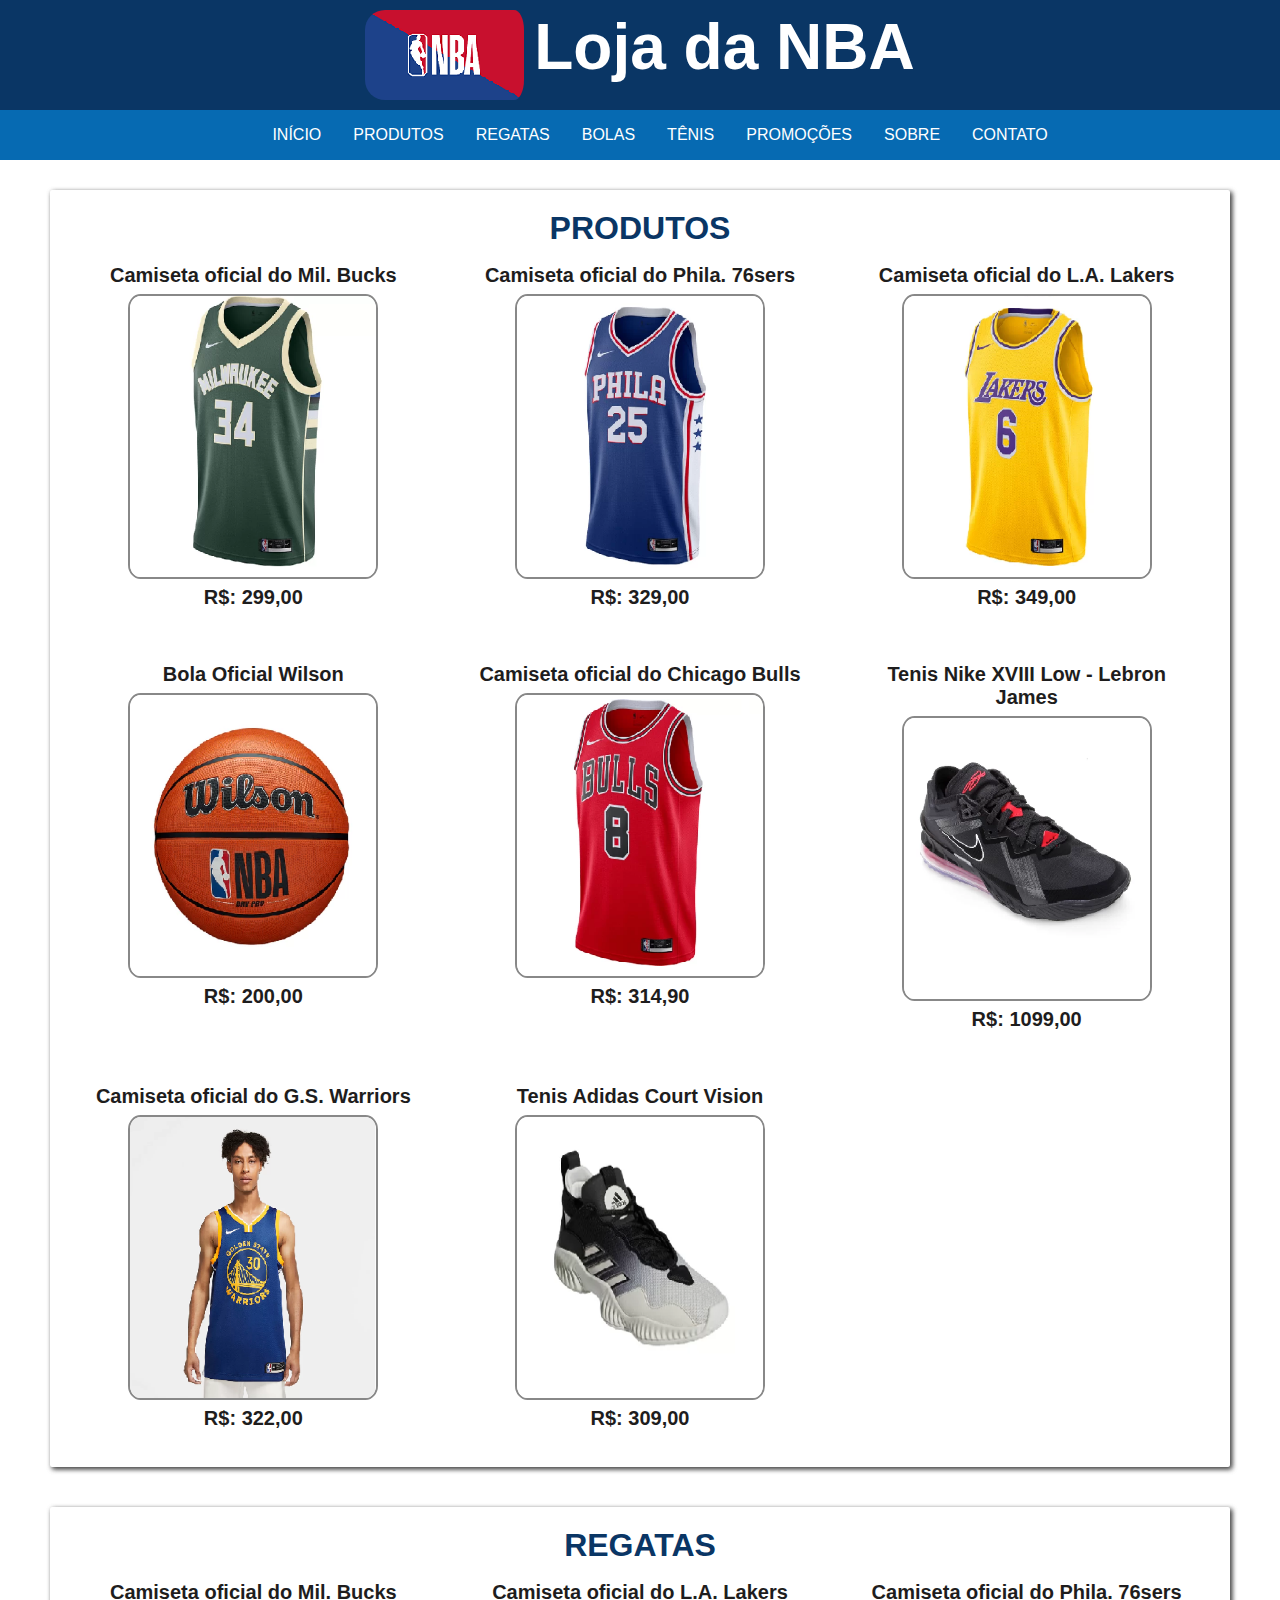
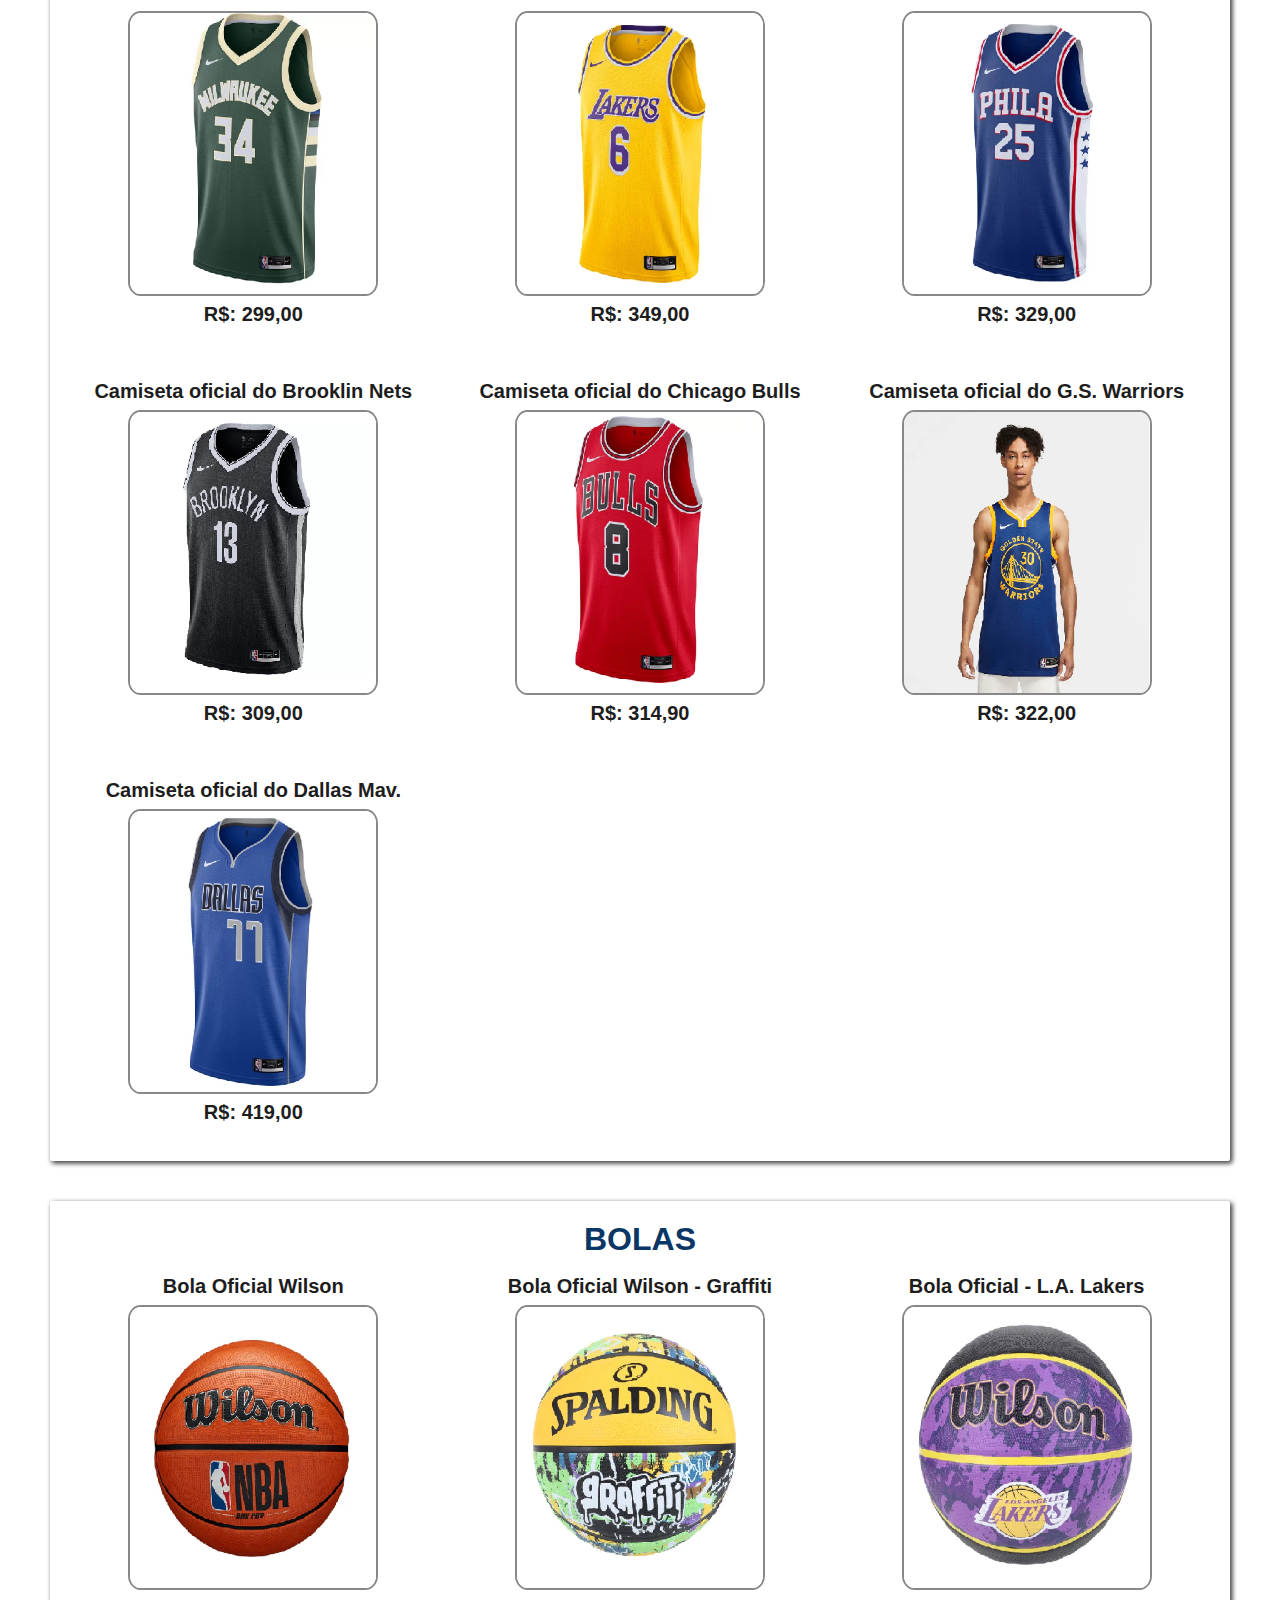
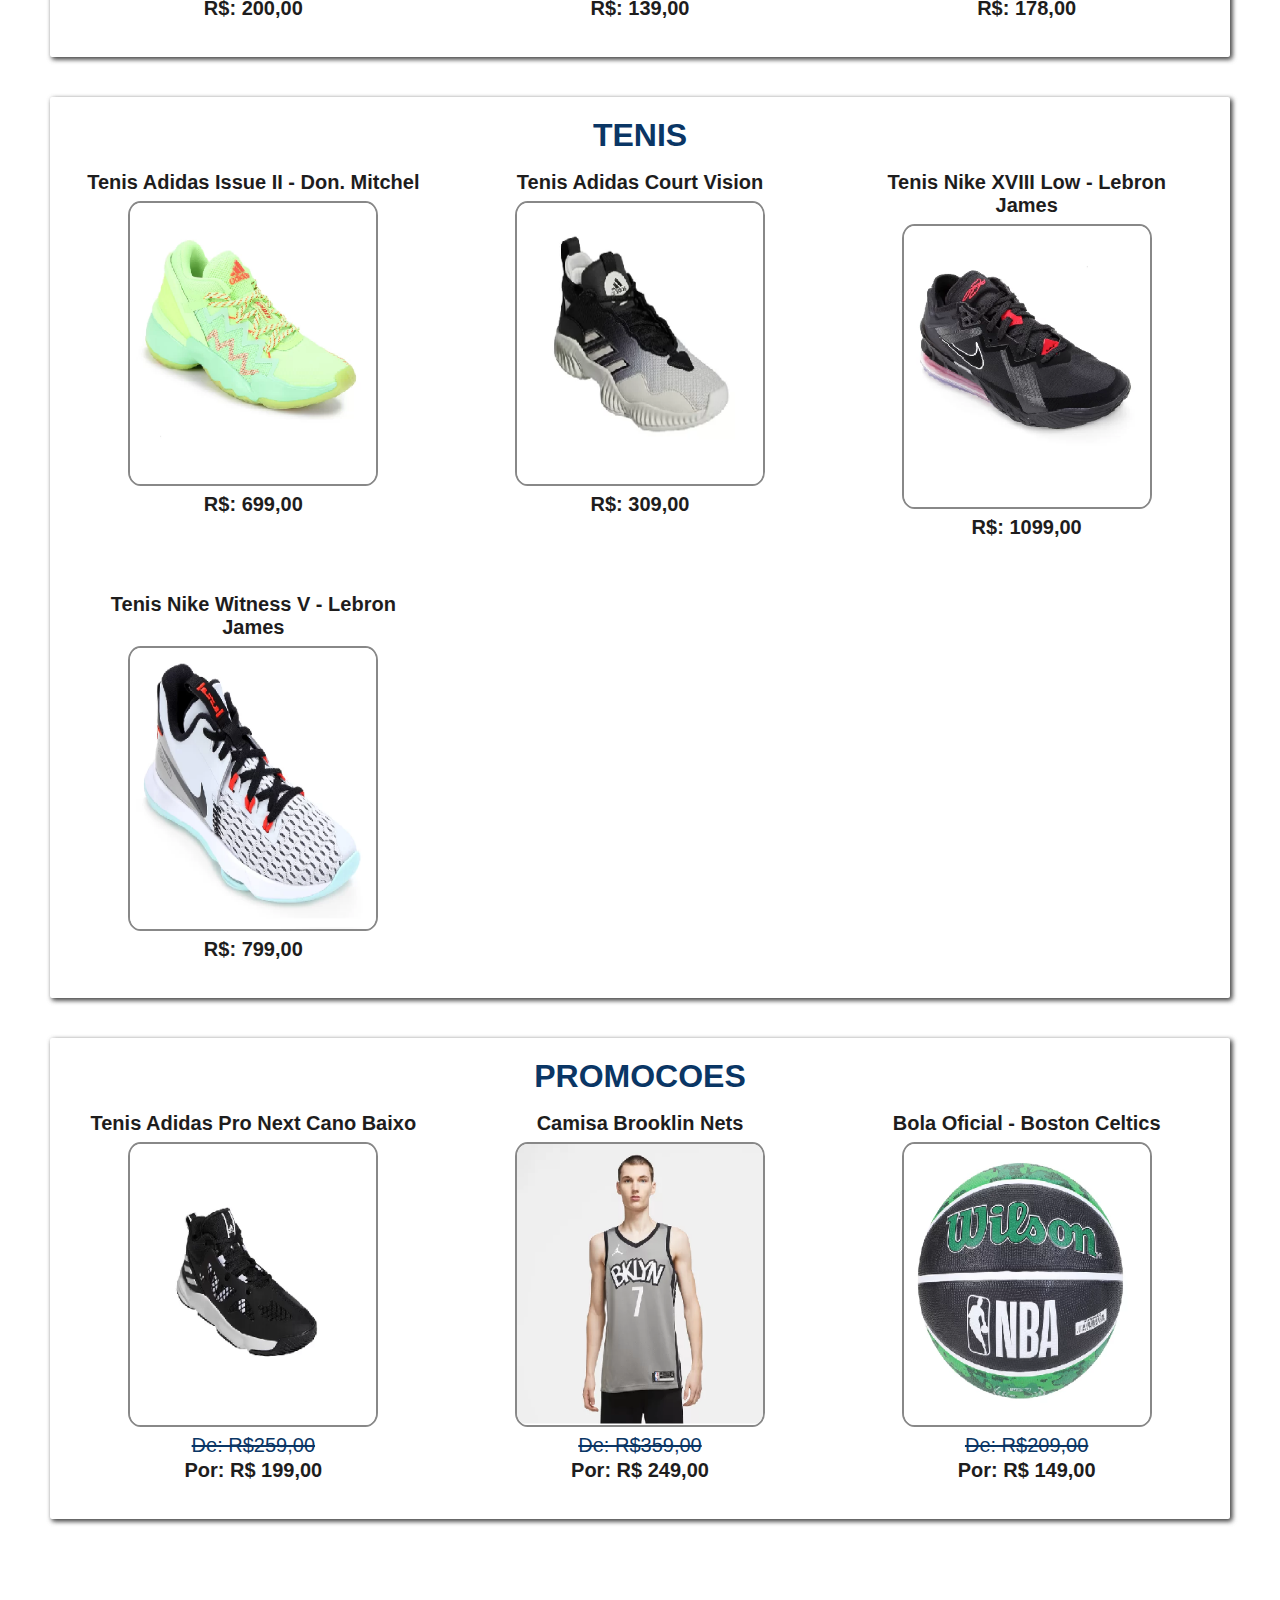
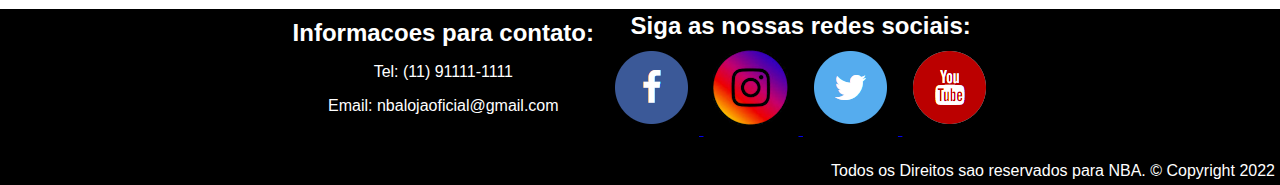
<file: index.html>
<!DOCTYPE html>
<html>
    <head>
        <meta charset="utf-8">
        <title> NBA - Produtos</title>
        <link href="styles.css" rel="stylesheet">
        <meta name="viewport" content="width=device-width, initial-scale=1.0">
        <link rel="preconnect" href="https://fonts.googleapis.com">
        <link rel="preconnect" href="https://fonts.gstatic.com" crossorigin>
        <link href="https: //fonts.googleapis.com/css2? family= Roboto:wght@100 & display=swap" rel="stylesheet">
        <link rel="icon" type="imagem/png" href="images/logoNBA.png">
    </head>
    <body>
        <header>
            <div id="logo">
                <img id="logoImg" src="images/logoNBA.png">
                <h1 id="logoTitulo"> Loja da NBA </h1>
            </div>
            <div class="menu">
                <ul>
                   <li> <a href="index.html"> INÍCIO </a> </li> 
                   <li> <a href="#produtos"> PRODUTOS </a> </li> 
                   <li> <a href="#regatas"> REGATAS </a> </li> 
                   <li> <a href="#bolas"> BOLAS </a> </li> 
                   <li> <a href="#tenis"> TÊNIS </a> </li> 
                   <li> <a href="#promocoes"> PROMOÇÕES </a> </li> 
                   <li> <a href="sobre.html"> SOBRE </a> </li> 
                   <li> <a href="contato.html"> CONTATO </a> </li> 
                </ul>
            </div>
        </header>
        <main>
            <div class="coluna">
                <div class="card">
                <h1 id="produtos">PRODUTOS</h1>
                    <div class="grid"> 
                        <div class="prod">
                            <p class="textoProd">Camiseta oficial do Mil. Bucks</p>
                            <img src="images/camisaBucks.png">
                            <p class="textoProd"> R$: 299,00 </p>
                        </div>
                        <div class="prod">
                            <p class="textoProd">Camiseta oficial do Phila. 76sers</p>
                            <img src="images/camisaPhiladelphia.png">
                            <p class="textoProd"> R$: 329,00 </p>
                        </div>
                        <div class="prod">
                            <p class="textoProd">Camiseta oficial do L.A. Lakers</p>
                            <img src="images/camisaLakers.png">
                            <p class="textoProd"> R$: 349,00 </p>
                        </div>
                        <div class="prod">
                            <p class="textoProd">Bola Oficial Wilson</p>
                            <img src="images/bolaWillsonpadrao.png">
                            <p class="textoProd"> R$: 200,00 </p>
                        </div>
                        <div class="prod">
                            <p class="textoProd">Camiseta oficial do Chicago Bulls</p>
                            <img src="images/camisaBulls.png">
                            <p class="textoProd"> R$: 314,90 </p>
                        </div>
                        <div class="prod">
                            <p class="textoProd">Tenis Nike XVIII Low - Lebron James</p>
                            <img src="images/tenisLebron.png">
                            <p class="textoProd"> R$: 1099,00 </p>
                        </div>
                        <div class="prod">
                            <p class="textoProd">Camiseta oficial do G.S. Warriors</p>
                            <img src="images/camisaWarriors.png">
                            <p class="textoProd"> R$: 322,00 </p>
                        </div>
                        <div class="prod">
                            <p class="textoProd">Tenis Adidas Court Vision</p>
                            <img src="images/tenisAdidas.png">
                            <p class="textoProd"> R$: 309,00 </p>
                        </div>
                    </div>
                </div>
                <div class="card">
                    <h1 id="regatas">REGATAS</h1>
                        <div class="grid miniGrid"> 
                            <div class="prod">
                                <p class="textoProd">Camiseta oficial do Mil. Bucks</p>
                                <img src="images/camisaBucks.png">
                                <p class="textoProd"> R$: 299,00 </p>
                            </div>
                            <div class="prod">
                                <p class="textoProd">Camiseta oficial do L.A. Lakers</p>
                                <img src="images/camisaLakers.png">
                                <p class="textoProd"> R$: 349,00 </p>
                            </div>
                            <div class="prod">
                                <p class="textoProd">Camiseta oficial do Phila. 76sers</p>
                                <img src="images/camisaPhiladelphia.png">
                                <p class="textoProd"> R$: 329,00 </p>
                            </div>
                            <div class="prod">
                                <p class="textoProd">Camiseta oficial do Brooklin Nets</p>
                                <img src="images/camisaNets.png">
                                <p class="textoProd"> R$: 309,00 </p>
                            </div>
                            <div class="prod">
                                <p class="textoProd">Camiseta oficial do Chicago Bulls</p>
                                <img src="images/camisaBulls.png">
                                <p class="textoProd"> R$: 314,90 </p>
                            </div>
                            <div class="prod">
                                <p class="textoProd">Camiseta oficial do G.S. Warriors</p>
                                <img src="images/camisaWarriors.png">
                                <p class="textoProd"> R$: 322,00 </p>
                            </div>
                            <div class="prod">
                                <p class="textoProd">Camiseta oficial do Dallas Mav.</p>
                                <img src="images/camisaDallas.png">
                                <p class="textoProd"> R$: 419,00 </p>
                            </div>
                        </div>
                </div>
                <div class="card">
                    <h1 id="bolas">BOLAS</h1>
                        <div class="grid miniGrid"> 
                            <div class="prod">
                                <p class="textoProd">Bola Oficial Wilson</p>
                                <img src="images/bolaWillsonpadrao.png">
                                <p class="textoProd"> R$: 200,00 </p>
                            </div>
                            <div class="prod">
                                <p class="textoProd">Bola Oficial Wilson - Graffiti</p>
                                <img src="images/bolaEstilizada.png">
                                <p class="textoProd"> R$: 139,00 </p>
                            </div>
                            <div class="prod">
                                <p class="textoProd">Bola Oficial - L.A. Lakers</p>
                                <img src="images/bolaLakers.png">
                                <p class="textoProd"> R$: 178,00 </p>
                            </div>
                        </div>
                </div>
                <div class="card">
                    <h1 id="tenis">TENIS</h1>
                        <div class="grid miniGrid"> 
                            <div class="prod">
                                <p class="textoProd">Tenis Adidas Issue II - Don. Mitchel</p>
                                <img src="images/tenisMitchel.png">
                                <p class="textoProd"> R$: 699,00 </p>
                            </div>
                            <div class="prod">
                                <p class="textoProd">Tenis Adidas Court Vision</p>
                                <img src="images/tenisAdidas.png">
                                <p class="textoProd"> R$: 309,00 </p>
                            </div>
                            <div class="prod">
                                <p class="textoProd">Tenis Nike XVIII Low - Lebron James</p>
                                <img src="images/tenisLebron.png">
                                <p class="textoProd"> R$: 1099,00 </p>
                            </div>
                            <div class="prod">
                                <p class="textoProd">Tenis Nike Witness V - Lebron James</p>
                                <img src="images/tenisWitness.png">
                                <p class="textoProd"> R$: 799,00 </p>
                            </div>
                        </div>
                </div>
                <div class="card">
                    <h1 id="promocoes">PROMOCOES</h1>
                        <div class="grid miniGrid"> 
                            <div class="prod">
                                <p class="textoProd">Tenis Adidas Pro Next Cano Baixo</p>
                                <img src="images/tenisAdidaspadrao.png">
                                <p class="textoProm"> De: R$259,00 </p>
                                <p class="textoProd">Por: R$ 199,00</p>
                            </div>
                            <div class="prod">
                                <p class="textoProd">Camisa Brooklin Nets</p>
                                <img src="images/camisaKevin.png">
                                <p class="textoProm"> De: R$359,00 </p>
                                <p class="textoProd">Por: R$ 249,00</p>
                            </div>
                            <div class="prod">
                                <p class="textoProd">Bola Oficial - Boston Celtics</p>
                                <img src="images/bolaCeltics.png">
                                <p class="textoProm"> De: R$209,00 </p>
                                <p class="textoProd">Por: R$ 149,00</p>
                            </div>
                        </div>
                </div>
            </div>
            
        </main>
        <footer id="contato">
            <div class="separacao">
                <div class="rodape">
                    <h2> Informacoes para contato: </h2>
                    <p> Tel: (11) 91111-1111 </p>
                    <p> Email: nbalojaoficial@gmail.com</p>
                </div>
                <div class="social"> 
                    <div>
                        <h2>Siga as nossas redes sociais:</h2>
                        <a target="_blank" href="https://pt-br.facebook.com/NBABrasil/"> 
                            <img src="images/fb.png">
                        </a>
                        <a target="_blank" href="https://www.instagram.com/nbabrasil/?hl=pt-br">
                            <img src="images/ig.png">
                        </a>
                        <a target="_blank" href="https://twitter.com/NBABrasil?ref_src=twsrc%5Egoogle%7Ctwcamp%5Eserp%7Ctwgr%5Eauthor">
                            <img src="images/tw.png">
                        </a>
                        <a target="_blank" href="https://www.youtube.com/channel/UCsiCOcr5SZAWlJMfcw9P__w">
                            <img src="images/yt.png">
                        </a>
                    </div>
                </div>
            </div>
            <div id="direitos">
                <p> Todos os Direitos sao reservados para NBA. &copy; Copyright 2022 </p>
            </div>
        </footer>
    </body>
</html>
</file>
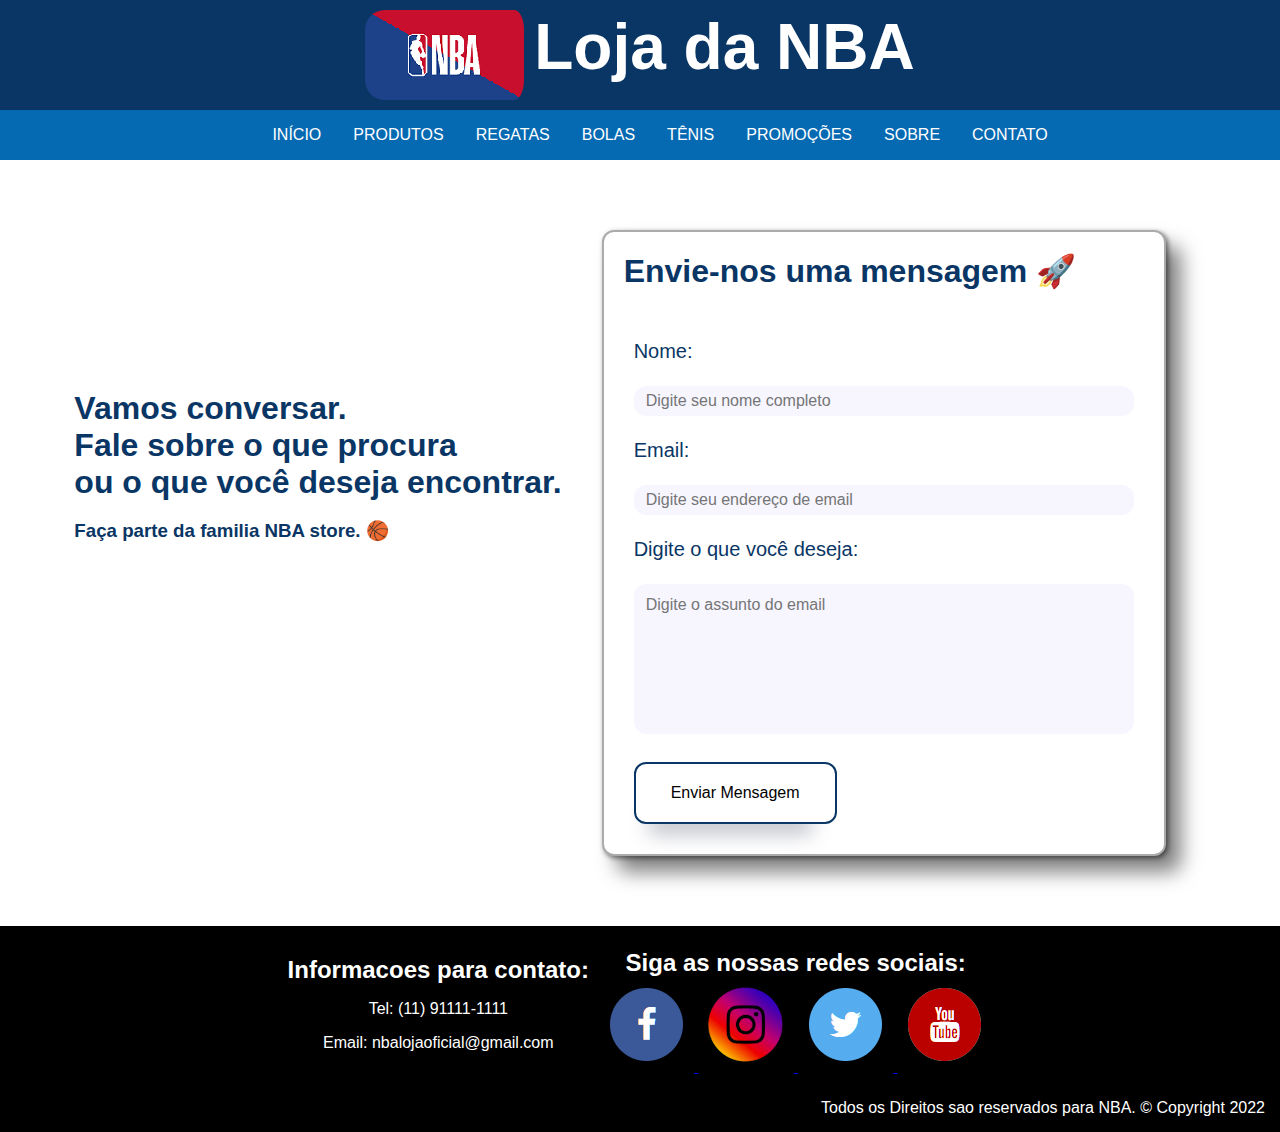
<file: contato.html>
<!DOCTYPE html>
<html>
    <head>
        <meta charset="utf-8">
        <title> NBA - Produtos</title>
        <link href="contato.css" rel="stylesheet">
        <meta name="viewport" content="width=device-width, initial-scale=1.0">
        <link rel="preconnect" href="https://fonts.googleapis.com">
        <link rel="preconnect" href="https://fonts.gstatic.com" crossorigin>
        <link href="https: //fonts.googleapis.com/css2? family= Roboto:wght@100 & display=swap" rel="stylesheet">
        <link rel="icon" type="imagem/png" href="images/logoNBA.png">
    </head>
    <body>
        <header>
            <div id="logo">
                <img id="logoImg" src="images/logoNBA.png">
                <h1 id="logoTitulo"> Loja da NBA </h1>
            </div>
            <div class="menu">
                <ul>
                   <li> <a href="index.html"> INÍCIO </a> </li> 
                   <li> <a href="#produtos"> PRODUTOS </a> </li> 
                   <li> <a href="#regatas"> REGATAS </a> </li> 
                   <li> <a href="#bolas"> BOLAS </a> </li> 
                   <li> <a href="#tenis"> TÊNIS </a> </li> 
                   <li> <a href="#promocoes"> PROMOÇÕES </a> </li> 
                   <li> <a href="sobre.html"> SOBRE </a> </li> 
                   <li> <a href="contato.html"> CONTATO </a> </li> 
                </ul>
            </div>
        </header>
        <main>
            <div class="grid">
                <div class="texto">
                    <h1>Vamos conversar.<br> Fale sobre o que procura <br> ou o que você deseja encontrar.</h1>
                    <h3>Faça parte da familia NBA store. &#127936;</h3>
                </div>
                <div class="card">
                    <h1 id="textoCard">Envie-nos uma mensagem &#128640;</h1>
                    <form class="center">
                        <label for="nome" class="alinhar">Nome:</label><br><br>
                        <input type="text" id="nome" placeholder="Digite seu nome completo" maxlength="256"><br><br>
                        <label for="email" class="alinhar">Email:</label><br><br>
                        <input type="email" id="email" placeholder="Digite seu endereço de email"><br><br>
                        <label for="digite" class="alinhar"> Digite o que você deseja:</label><br><br>
                        <textarea id="digite" name="digite" placeholder="Digite o assunto do email" rows="7" colls="150" wrap></textarea><br><br>
                        <input type="button" value="Enviar Mensagem" class="botao">
                    </form>
                </div>
            </div>
        </main>
        <footer>
            <div class="separacao">
                <div class="rodape">
                    <h2> Informacoes para contato: </h2>
                    <p> Tel: (11) 91111-1111 </p>
                    <p> Email: nbalojaoficial@gmail.com</p>
                </div>
                <div class="social"> 
                    <div>
                        <h2>Siga as nossas redes sociais:</h2>
                        <a target="_blank" href="https://pt-br.facebook.com/NBABrasil/"> 
                            <img src="images/fb.png">
                        </a>
                        <a target="_blank" href="https://www.instagram.com/nbabrasil/?hl=pt-br">
                            <img src="images/ig.png">
                        </a>
                        <a target="_blank" href="https://twitter.com/NBABrasil?ref_src=twsrc%5Egoogle%7Ctwcamp%5Eserp%7Ctwgr%5Eauthor">
                            <img src="images/tw.png">
                        </a>
                        <a target="_blank" href="https://www.youtube.com/channel/UCsiCOcr5SZAWlJMfcw9P__w">
                            <img src="images/yt.png">
                        </a>
                    </div>
                    
                </div>
            </div>
            <div id="direitos">
                <p> Todos os Direitos sao reservados para NBA. &copy; Copyright 2022 </p>
            </div>
        </footer>
    </body>
</html>
</file>
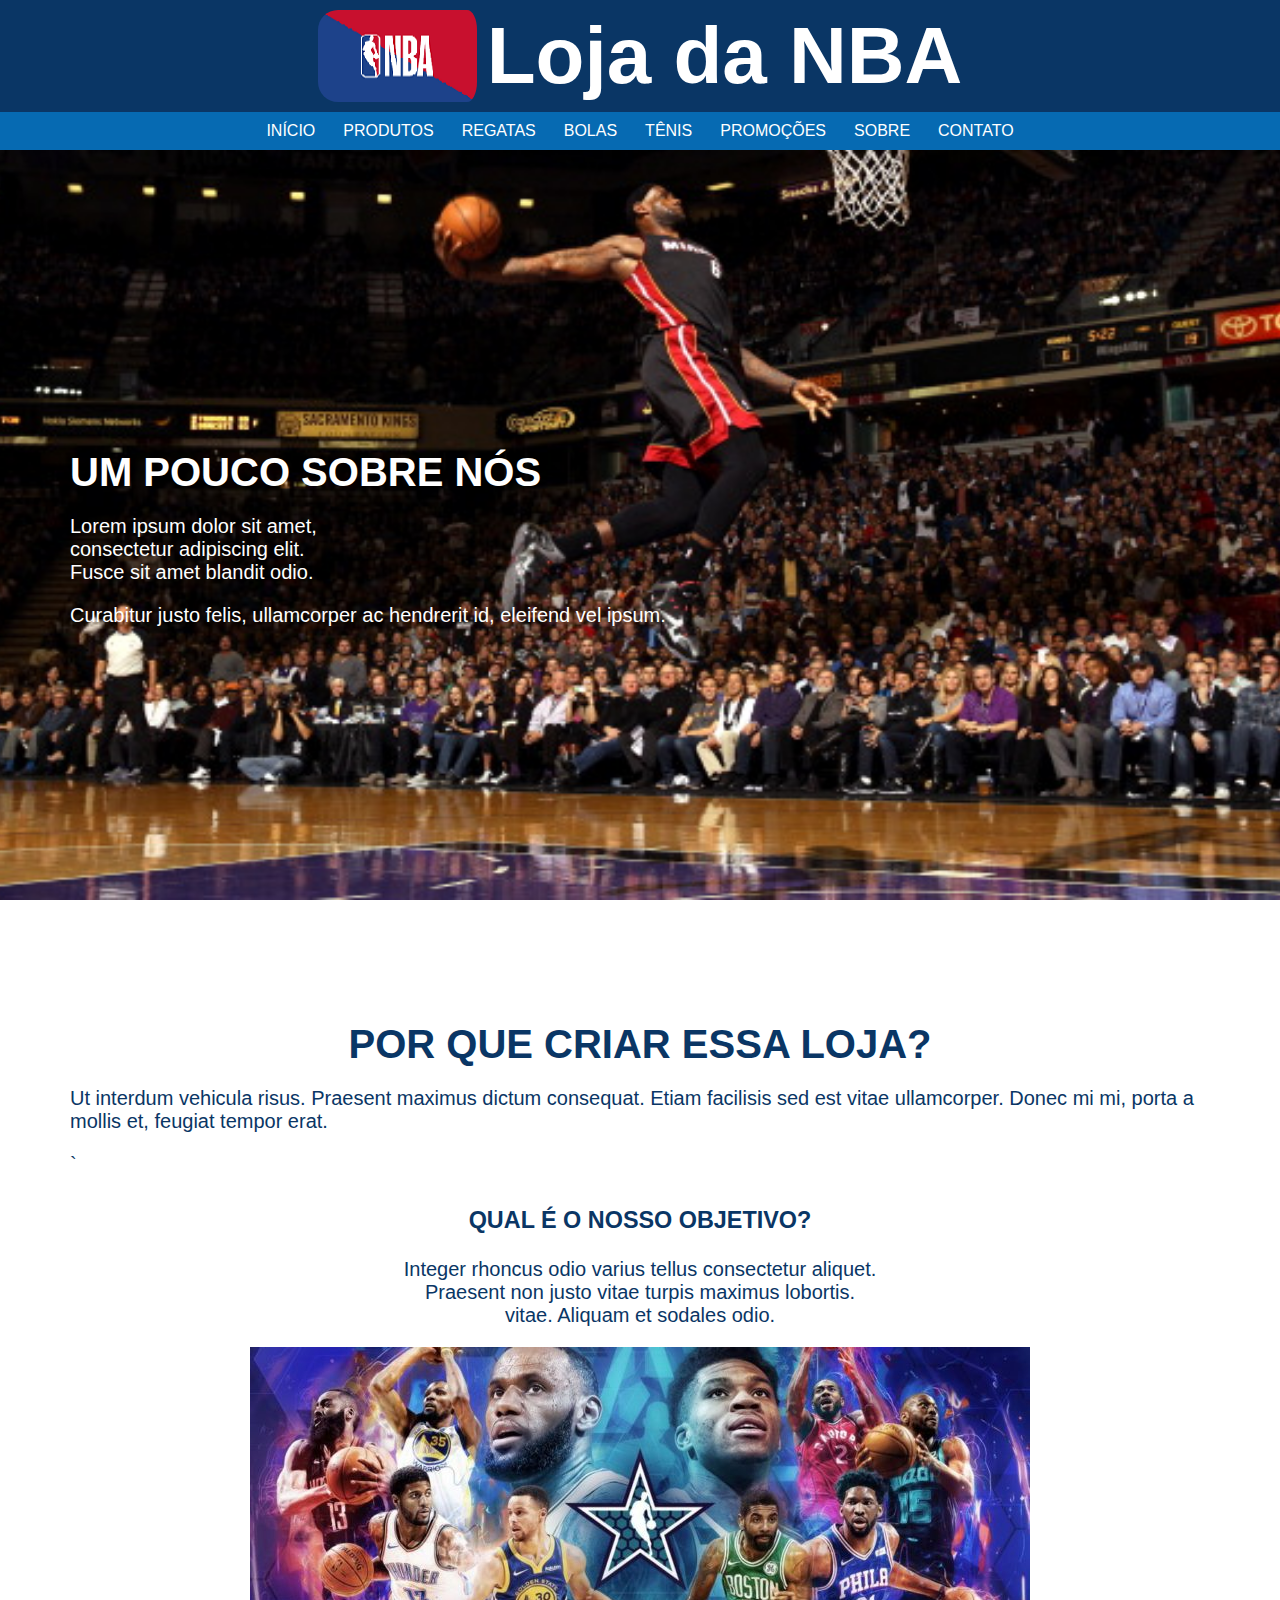
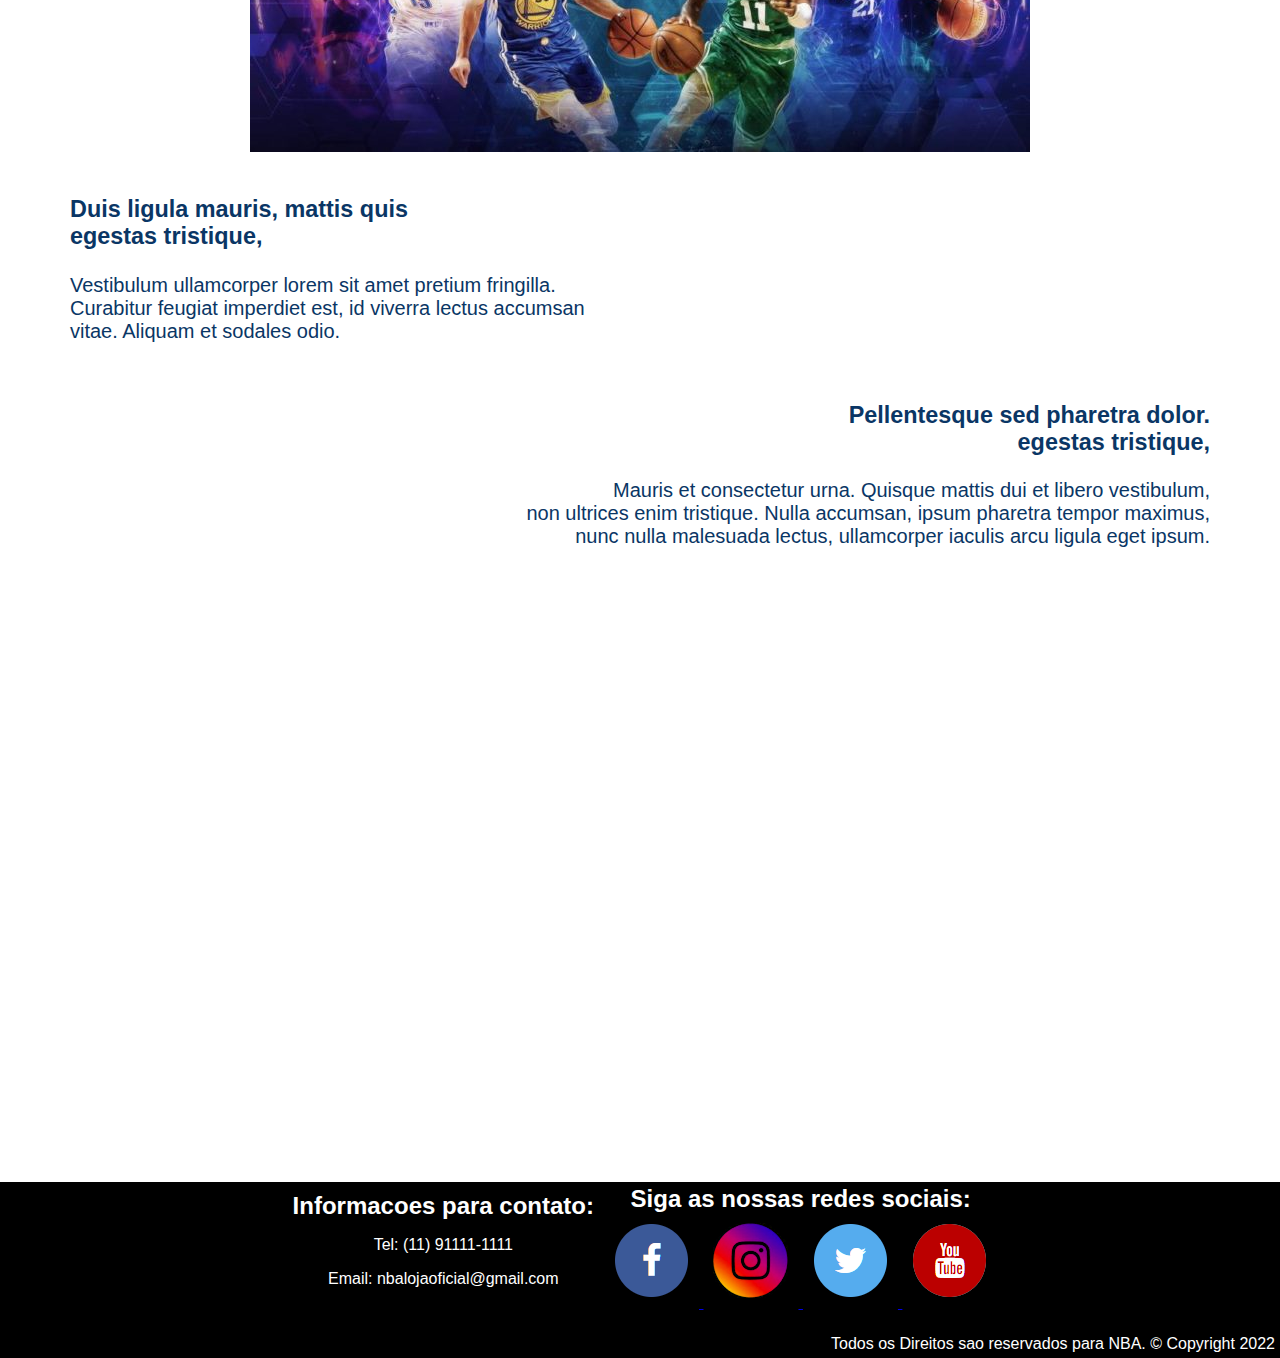
<file: sobre.html>
<!DOCTYPE html>
<html>
    <head>
        <meta charset="utf-8">
        <title> NBA - Sobre</title>
        <meta name="viewport" content="width=device-width, initial-scale=1.0">
        <link rel="preconnect" href="https://fonts.googleapis.com">
        <link rel="preconnect" href="https://fonts.gstatic.com" crossorigin>
        <link href="https: //fonts.googleapis.com/css2? family= Roboto:wght@100 & display=swap" rel="stylesheet">
        <link rel="icon" type="imagem/png" href="images/logoNBA.png">
        <link href="sobre.css" rel="stylesheet">

        <style>
            body
            {
                background-color: white;
                color: #0a3665;
                margin: 0;
                font-family: 'Candara', 'Roboto', Helvetica, sans-serif;
            }
            header h1
            {
                font-size: 5rem;
                user-select: none;
                color: rgb(255, 255, 255);
                display: flex;
                justify-content: center;
                align-items: center;
            }

            header
            {
                background-color: #0a3665;
            }

            #logo
            {
                display: flex;
                justify-content: center;
                padding: 10px;
            }

            #logoImg
            {
                padding-right: 10px;
                pointer-events: none; 
                border-radius: 20px;
                width: auto;
            }
            .menu
            {   
                background-color: #066ab2;
                display: flex;
                justify-content: center;
                align-items: center;
            }

            .menu a
            {
                text-decoration: none;
                text-align: center;
                color: white;
                padding: 14px;
                transition: background-color 0,5s;
            }

            .menu a:hover
            {
                background-color: #0a3665; 
            }

            @media screen and (max-width: 800px) 
            {

                header h1
                {
                    font-size: 3rem; 
                }

                ul
                {
                    width: 100%;
                display: block;
                }

                li
                {
                    width: 100%;
                    display: block;
                    
                }

                .menu a
                {
                    width: 100%;
                    display: block;
                }

                #logo
                {
                    align-items: center;
                }

            }

            @media screen and (max-width: 600px)
            {
                #logoImg
                { 
                    width: 150px;
                    margin-left: -75px;
                    left: 50%;
                    position: relative;
                } 
                #logo
                {
                    width: 100%;
                    display: block;
                    padding-left: 0;
                }

                body
                {
                    padding: 0;
                }
            }

           .alinhatexto
            {
                padding-right: 15px;
                padding-left: 15px;
                margin-right: auto;
                margin-left: auto;
            }
            @media (min-width: 768px) 
            {
                .alinhatexto
                {
                width: 750px;
                }
            }
            @media (min-width: 992px) 
            {
                .alinhatexto 
                {
                width: 970px;
                }
            }
            @media (min-width: 1200px) 
            {
                .alinhatexto
                {
                width: 1170px;
                }
            }

            .row 
            {
                margin-right: -15px;
                margin-left: -15px;
            }

            .divisao
            {
                position: relative;
                min-height: 1px;
                padding-right: 15px;
                padding-left: 15px;
                width: 100%;
                font-size: 20px;
            }

            .caption 
            {
                padding-top: 8px;
                padding-bottom: 8px;
                color: #0a3665;
                text-align: left;
                font-size: 20px;
            }


            .thumbnail > img
            {
                justify-content: center;
                max-width: 100%;
                height: auto;
            }

            .text-left 
            {
                text-align: left;
            }

            .text-right {
                text-align: right;
            }

            .text-center {
                text-align: center;
            }

        </style>

    </head>
    <body>
        <header>
            <div id="logo">
                <img id="logoImg" src="images/logoNBA.png">
                <h1 id="logoTitulo"> Loja da NBA </h1>
            </div>
            <div class="menu">
                <ul>
                   <li> <a href="index.html"> INÍCIO </a> </li>
                   <li> <a href="index.html#produtos"> PRODUTOS </a> </li> 
                   <li> <a href="index.html#regatas"> REGATAS </a> </li> 
                   <li> <a href="index.html#bolas"> BOLAS </a> </li> 
                   <li> <a href="index.html#tenis"> TÊNIS </a> </li> 
                   <li> <a href="index.html#promocoes"> PROMOÇÕES </a> </li> 
                   <li> <a href="sobre.html"> SOBRE </a> </li> 
                   <li> <a href="contato.html"> CONTATO </a> </li> 
                </ul>
            </div>
        </header>
        <main class="tracking-in-expand">
            <section class="header-site">
                <div class="alinhatexto">
                    <div class="row">
                        <div class="divisao">
                                <h1 class=" text-left"> UM POUCO SOBRE NÓS</h1>
                                    <p class="text-left"> Lorem ipsum dolor sit amet, 
                                        <br> consectetur adipiscing elit. 
                                        <br> Fusce sit amet blandit odio.  </p>
                    
                            <p class="text-left"> Curabitur justo felis, ullamcorper ac hendrerit id, eleifend vel ipsum. </p>
                        </div>
                    </div>
                </div>
            </section>
    
            <section class="content-site">
                <div class="alinhatexto">
                    <div class="row">
                        <div class="divisao">
                            <h1 class="caption, text-center">  POR QUE CRIAR ESSA LOJA? </h1>
                            <p class="caption, text-left"> Ut interdum vehicula risus. Praesent maximus dictum consequat. Etiam facilisis sed est vitae ullamcorper. Donec mi mi, porta a mollis et, feugiat tempor erat.  </p>
                        `   <br>
                        </div>
                    </div>
                    <div class="row">
                        <div class="divisao">
                                <div class="caption text-center thumbnail">
                                    <h3>QUAL É O NOSSO OBJETIVO?  </h3>
                                    <p>Integer rhoncus odio varius tellus consectetur aliquet. 
                                    <br> Praesent non justo vitae turpis maximus lobortis.
                                    <br> vitae. Aliquam et sodales odio.  </p>
                                    <img src="images/fotojogadores.jpeg">
                                </div>
                        </div>
                    </div>
                    <div class="row">
                        <div class="divisao">
                                <div class="caption text-left">
                                    <h3>Duis ligula mauris, mattis quis <br> egestas tristique,  </h3>
                                    <p>Vestibulum ullamcorper lorem sit amet pretium fringilla. <br> 
                                        Curabitur feugiat imperdiet est, id viverra lectus accumsan
                                        <br> vitae. Aliquam et sodales odio.  </p>
                                </div>
                        </div>
                    </div>
                    <div class="row">
                        <div class="divisao">
                                <div class="caption text-right">
                                    <h3> Pellentesque sed pharetra dolor. <br> egestas tristique,  </h3>
                                    <p> Mauris et consectetur urna. Quisque mattis dui et libero vestibulum, 
                                    <br> non ultrices enim tristique. Nulla accumsan, ipsum pharetra tempor maximus, 
                                    <br> nunc nulla malesuada lectus, ullamcorper iaculis arcu ligula eget ipsum. </p>
                                </div>        
                        </div>
                    </div>
                </div>
            </section>
            
            <section class="img-site">
                <div class="alinhatexto">
                    <div class="row">
                        <div class="divisao">
                            <h1 class="text-center"> A MELHOR LOJA QUE VOCÊ VAI VER</h1>  
                            <p class="text-center"> Vivamus venenatis placerat auctor. Nunc mattis mollis sagittis. Mauris porta mi eget <br> ipsum accumsan ullamcorper. Vestibulum sagittis tristique posuere. </p>
                        </div>   
                    </div>   
                </div>
            </section>
        </main>
        <footer id="contato">
            <div class="separacao">
                <div class="rodape">
                    <h2> Informacoes para contato: </h2>
                    <p> Tel: (11) 91111-1111 </p>
                    <p> Email: nbalojaoficial@gmail.com</p>
                </div>
                <div class="social"> 
                    <div>
                        <h2>Siga as nossas redes sociais:</h2>
                        <a target="_blank" href="https://pt-br.facebook.com/NBABrasil/"> 
                            <img src="images/fb.png">
                        </a>
                        <a target="_blank" href="https://www.instagram.com/nbabrasil/?hl=pt-br">
                            <img src="images/ig.png">
                        </a>
                        <a target="_blank" href="https://twitter.com/NBABrasil?ref_src=twsrc%5Egoogle%7Ctwcamp%5Eserp%7Ctwgr%5Eauthor">
                            <img src="images/tw.png">
                        </a>
                        <a target="_blank" href="https://www.youtube.com/channel/UCsiCOcr5SZAWlJMfcw9P__w">
                            <img src="images/yt.png">
                        </a>
                    </div>
                </div>
            </div>
            <div id="direitos">
                <p> Todos os Direitos sao reservados para NBA. &copy; Copyright 2022 </p>
            </div>
        </footer>
    </body>
</html>
</file>
<file: styles.css>
*
{
    box-sizing: border-box;
}
/* ANIMACAO PARA A BARRA DE ROLAGEM*/
html 
{
    scroll-behavior: smooth;
}
   
:target 
{
    scroll-margin-top: .8em;
}

/*configuracoes da pagina*/
body
{
    background-color: white;
    color: #0a3665;
    margin: 0;
    font-family: 'Candara', 'Roboto', Helvetica, sans-serif;
}

ul{
    display: flex;
    list-style-type: none;
}

h1, h2
{
    margin: 0;
}

header h1
{
    font-size: 4rem;
    user-select: none;
    color: rgb(255, 255, 255);
    display: flex;
    justify-content: center;
}

header
{
    background-color: #0a3665;
}

#logo
{
    display: flex;
    justify-content: center;
    padding: 10px;
}

#logoImg
{
    padding-right: 10px;
    pointer-events: none;
    border-radius: 20px;
}


.menu
{
    background-color: #066ab2;
    display: flex;
    justify-content: center;
}

.menu a
{
    text-decoration: none;
    text-align: center;
    color: white;
    padding: 16px;
    transition: background-color 0,5s;
}

.menu a:hover
{
    background-color: #0a3665; 
}

main
{
    padding: 10px 50px 50px 50px;
}

footer 
{
    color: white;
    background-color: black;
    text-align: center;
   
}

.card
{
    text-align: center;
    background-color: white;
    padding: 20px;
    margin-top: 20px;
    margin-bottom: 40px;
    box-shadow: 2px 2px 5px rgba(0, 0, 0, 0.5), 2px 2px 5px rgba(0, 0, 0, 0.5);
    border-radius: 2px;
    
}

.grid
{
    display: grid;
    grid-template-columns: repeat(auto-fit, minmax(285px, 1fr));
    grid-gap: 20px;

}

.prod
{
    text-align: center;
    margin: 5px;  
    border-radius: 5px;
    transition: box-shadow 0.3s;
    font-size: 20px;
    padding: 10px;
}

.prod p
{
    margin: 2px;
}

.textoProd
{
    font-weight: bold;
    color: rgb(30, 29, 29);
}

.prod img:hover
{
    box-shadow: 5px 10px 15px #888888;
}

.prod img
{
    height: 285px;
    border-radius: 5%;
    border: 2px solid  #888888;
    margin-top: 5px;
    cursor: pointer;
    width: 250px;
}

.textoProm
{
    text-decoration: line-through;
}

.rodape
{
    padding: 10px;

}


.social
{
    display: flex;
    flex-wrap: wrap;
    justify-content: center;
  
}

.social img
{
    padding: 5px;
    margin: 5px;
    cursor: pointer;
    transition: opacity 0.3s;
}

.social img:hover
{
    opacity: 0.5;
}

#direitos p
{
    text-align: right;
    margin-bottom: 0;
    padding: 5px;
    color: white;
    bottom: 50px;
    right: 50px;
}

.separacao
{
    display: flex;
    justify-content: center;
    align-items: center;
}

@media screen and (max-width: 800px) 
{
    .coluna
    {
        width: 100%;
        padding: 0;
    }

    header h1
    {
        font-size: 3rem; 
    }

    ul
    {
        width: 100%;
       display: block;
       padding-left: 0;
    }

    li
    {
        width: 100%;
        display: block;
        
    }

    .menu a
    {
        width: 100%;
        display: block;
    }

   #logo
   {
       align-items: center;
   }

    body
    {
        padding: 5px 25px 25px 25px;
    }

}

@media screen and (max-width: 600px)
{
    #logo
    {
        width: 100%;
       display: block;
       padding-left: 0;
      
    }
 

    main
    {
        padding: 0;
    }

    #logoImg
    {
        width: 150px;
        margin-left: -75px;
        left: 50%;
        position: relative;
    }
}
</file>
<file: contato.css>
*
{
    box-sizing: border-box;
}

body
{
    background-color: white;
    color: #0a3665;
    margin: 0;
    font-family: 'Candara', 'Roboto', Helvetica, sans-serif;
}

ul{
    display: flex;
    list-style-type: none;
}

h1, h2
{
    margin: 0;
}

header h1
{
    font-size: 4rem;
    user-select: none;
    color: rgb(255, 255, 255);
    display: flex;
    justify-content: center;
}

header
{
    background-color: #0a3665;
}

#logo
{
    display: flex;
    justify-content: center;
    padding: 10px;
}

#logoImg
{
    padding-right: 10px;
    pointer-events: none;
    border-radius: 20px;
}


.menu
{
    background-color: #066ab2;
    display: flex;
    justify-content: center;
}

.menu a
{
    text-decoration: none;
    text-align: center;
    color: white;
    padding: 16px;
    transition: background-color 0,5s;
}

.menu a:hover
{
    background-color: #0a3665; 
}

.center
{
    margin: 30px;
    font-size: 20px;
}

.alinhar
{
    text-align: left;
}

.grid
{
    display: flex;
    justify-content: center;
    padding: 30px;
}

.texto
{
    margin-top: 200px;
    font-family: 'Dmsans',sans-serif;
}

#nome
{
    border-radius: 12px;
    border-color: gray;
    width: 500px;
    height: 30px;
    padding: 10px;
    border-width: 2px;
    background-color: #f7f6ff;
    border: 2px solid transparent;
    font-size: 16px;
}

#nome:focus
{
    border-color: #0a3665;
    box-shadow: 0 0 0 0;
    outline: 0;
}

#email
{
    border-radius: 12px;
    border-color: gray;
    width: 500px;
    height: 30px;
    padding: 10px;
    border-width: 2px;
    background-color: #f7f6ff;
    border: 2px solid transparent;
    font-size: 16px;
}

#email:focus
{
    border-color: #0a3665;
    box-shadow: 0 0 0 0;
    outline: 0;
}

textarea
{
    resize: none;
    background-color: #f7f6ff;
    border-width: 2px;
    font-family: Arial, Helvetica, sans-serif;
    padding: 10px;
    width: 500px;
    border-radius: 12px;
    border: 2px solid transparent;
    font-size: 16px;
}

textarea:focus
{
    border-color: #0a3665;
    box-shadow: 0 0 0 0;
    outline: 0;
}

#textoCard
{
    padding: 20px;
    font-size: 2em;
}

.botao
{
    text-align: center;
    background-color: #fff;
    padding: 20px 35px;
	color: black;
	cursor: pointer;
	border: 2px solid #0a3665;
	transition: all 0.4s cubic-bezier(0.42, 0, 0.58, 1);
    box-shadow: -5px 30px 20px -20px rgb(86 93 113 / 38%);
    border-radius: 12px;
    font-size: 16px;
}

.botao:hover {
	color: #fff;
	background-color: #0a3665;
	text-shadow: nthree;
}

.card
{
    margin: 40px;
    border: 2px solid rgb(172, 171, 171);
    background-color: #fff;
    box-shadow: rgb(0 0 0 / 50%) 15px 16px 20px, 2px 2px 5px rgba(0, 0, 0, 0.5);
    border-radius: 12px;
}

footer 
{
    color: white;
    background-color: black;
    text-align: center;
    padding: 20px 10px 10px 0;
}

.rodape
{
    padding: 10px;
}

.social
{
    display: flex;
    flex-wrap: wrap;
    justify-content: center;
  
}

.social img
{
    padding: 5px;
    margin: 5px;
    cursor: pointer;
    transition: opacity 0.3s;
}

.social img:hover
{
    opacity: 0.5;
}

#direitos p
{
    text-align: right;
    margin-bottom: 0;
    padding: 5px;
    color: white;
    bottom: 50px;
    right: 50px;
}

.separacao
{
    display: flex;
    justify-content: center;
    align-items: center;
}

@media screen and (max-width:1000px)
{
    .texto
    {
        margin-top: 50px;
    }
 
    .grid
    {
        display:block;
        width: 100%;
        text-align: center;
    }

    #nome
    {
        width: 700px;
        height: 50px;
    }

    #email
    {
        width: 700px;
        height: 50px;
    }

    textarea
    {
        width: 700px;
        height: 200px;
    }
}

@media screen and (max-width: 900px)
{
    #nome
    {
        width: 550px;
        height: 60px;
    }

    #email
    {
        width: 550px;
        height: 60px;
    }

    textarea
    {
        width: 550px;
        height: 300px;
    }
}

@media screen and (max-width: 800px) 
{

    header h1
    {
        font-size: 3rem; 
    }

    ul
    {
        width: 100%;
       display: block;
       padding-left: 0;
    }

    li
    {
        width: 100%;
        display: block;
        
    }

    .menu a
    {
        width: 100%;
        display: block;
    }

   #logo
   {
       align-items: center;
   }

   #nome
    {
        width: 400px;
        height: 60px;
    }

    #email
    {
        width: 400px;
        height: 60px;
    }

    textarea
    {
        width: 400px;
        height: 300px;
    }

}

@media screen and (max-width: 600px)
{
    #logo
    {
       width: 100%;
       display: block;
       padding-left: 0;
      
    }
    

    main
    {
        padding: 0;
    }

    #logoImg
    {
        width: 150px;
        margin-left: -75px;
        left: 50%;
        position: relative;
    }

    body
    {
        padding: 0 !important;
    }

    #nome
    {
        width: 300px;
        height: 60px;
    }

    #email
    {
        width: 300px;
        height: 60px;
    }

    textarea
    {
        width: 300px;
        height: 300px;
    }

}

@media screen and (max-width: 550px)
{
    #nome
    {
        width: 250px;
        height: 70px;
    }

    #email
    {
        width: 250px;
        height: 70px;
    }

    textarea
    {
        width: 250px;
        height: 400px;
    }
}

@media screen and (max-width: 450px)
{
    #nome
    {
        width: 200px;
        height: 70px;
    }

    #email
    {
        width: 200px;
        height: 70px;
    }

    textarea
    {
        width: 200px;
        height: 400px;
    }

    .botao
    {
        padding: 10px 15px;
        font-size: 12px;
    }
}

@media screen and (max-width: 400px)
{
    #nome
    {
        width: 100px;
        height: 80px;
    }

    #email
    {
        width: 100px;
        height: 80px;
    }

    textarea
    {
        width: 100px;
        height: 500px;
    }
}
</file>
<file: sobre.css>
*
{
    box-sizing: border-box;
}



h1, h2
{
    margin: 0;
}

ul{
    display: flex;
    list-style-type: none;
    margin: 0;
    padding: 10px;
}


html {
  scroll-behavior: smooth;
}
 
:target {
  scroll-margin-top: .8em;
}



footer 
{
    color: white;
    background-color: black;
    text-align: center;
   
}

.rodape
{
    padding: 10px;

}

.social
{
    display: flex;
    flex-wrap: wrap;
    justify-content: center;
  
}

.social img
{
    padding: 5px;
    margin: 5px;
    cursor: pointer;
    transition: opacity 0.3s;
}

.social img:hover
{
    opacity: 0.5;
}

#direitos p
{
    text-align: right;
    margin-bottom: 0;
    padding: 5px;
    color: white;
    bottom: 50px;
    right: 50px;
}

.separacao
{
    display: flex;
    justify-content: center;
    align-items: center;
}


div .foto img
{
    width: 200px;
    height: 100px;
}


.tracking-in-expand {
	-webkit-animation: tracking-in-expand 0.7s cubic-bezier(0.215, 0.610, 0.355, 1.000) both;
	        animation: tracking-in-expand 0.7s cubic-bezier(0.215, 0.610, 0.355, 1.000) both;
}

@-webkit-keyframes tracking-in-expand {
    0% {
      letter-spacing: -0.5em;
      opacity: 0;
    }
    40% {
      opacity: 0.6;
    }
    100% {
      opacity: 1;
    }
  }
  @keyframes tracking-in-expand {
    0% {
      letter-spacing: -0.5em;
      opacity: 0;
    }
    40% {
      opacity: 0.6;
    }
    100% {
      opacity: 1;
    }
  }
  

  .header-site
  {
      background-image: url('images/lebron-enterrada.jpg');
      background-position: center top;
      background-repeat: no-repeat;
      background-size: cover;
      background-attachment: fixed;
      color: white;
      padding-top: 300px;
      padding-bottom: 300px;
  }
  
  .content-site
  {
      padding-top: 75px;
      padding-bottom: 75px;
  }
  
  .img-site{
      background-image: url('images/homenagem.jpg');
      background-position: center top;
      background-attachment: fixed;
      background-repeat: no-repeat;
      background-size: cover;
      color: white;
      padding-top: 200px;
      padding-bottom: 200px;
  }
</file>
